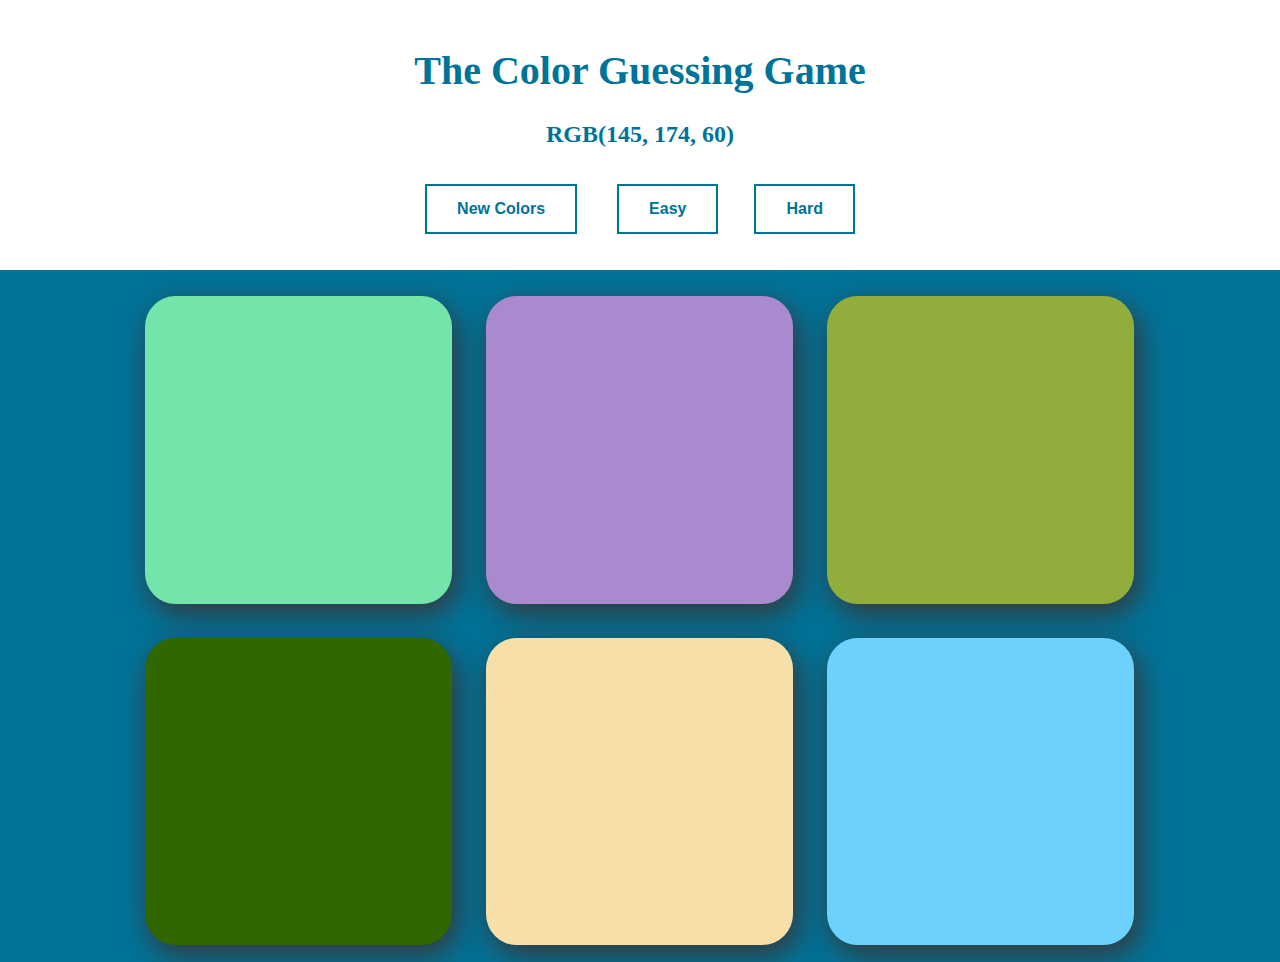
<file: colorGameKatie.html>
<!DOCTYPE html>
<html>
  <head>
    <meta charset="UTF-8">
    <title>Color Game</title>
    <link rel="stylesheet" type="text/css" href="colorGameKatie.css">
  	<!-- <link rel="stylesheet" href="//fonts.googleapis.com/css?family=font1|font2|etc" type="text/css"> -->
  </head>
  <body>
	<div id="header">
		<div id="stripe">
			<h1>The Color Guessing Game</h1>
			<h2 id="colorDisplay"></h2>
			<button id="reset" class="draw meet">New Colors</button>
			<h3><span id="correctStatus"></span></span></h2>
			<button id="easyBtn" class="draw meet">Easy</button>
			<button id="hardBtn" class="selected draw meet">Hard</button>
		</div>
		</div>   
	</div>
  	<div id="container">
	  	<div class="square"></div>
	  	<div class="square"></div>
	  	<div class="square"></div>
	  	<div class="square"></div>
	  	<div class="square"></div>
	  	<div class="square"></div>
	 </div>
  </body>
  <script type="text/javascript" src="colorGameKatie.js"></script>
</html>
</file>
<file: colorGameKatie.css>
body {
  background-color: #007399;
  font-family: "Montserrat";
  margin: 0;
}

h1 {
  font-size: 40px;
  margin-left: auto;
  color: #007399;
}

#container {
  max-width: 80%;
  margin: 10px auto;
}

.square {
  width: 30%;
  margin: 1.66%;
  background: pink;
  padding-bottom: 30%;
  float: left;
  border-radius: 10%;
  box-shadow: 5px 10px 30px #383636;
  transition: background 0.5s;
}

#stripe {
  background: white;
  /* height: 200px; */
  text-align: center;
  margin: 0;
  padding: 20px;
  transition: background 1s;
}

h2 {
  color: #007399;
}

h3 {
  display: inline-block;
  font-weight: normal;
  color: #007399;
}

button {
  background: none;
  border: 0;
  box-sizing: border-box;
  margin: 1em;
  padding: 1em 2em;
  box-shadow: inset 0 0 0 2px #007399;
  color: #007399;
  font-size: inherit;
  font-weight: 700;
  position: relative;
  vertical-align: middle;
}
button::before, button::after {
  box-sizing: inherit;
  content: "";
  position: absolute;
  width: 100%;
  height: 100%;
}

.draw {
  transition: color 0.25s;
}
.draw::before, .draw::after {
  border: 2px solid transparent;
  width: 0;
  height: 0;
}
.draw::before {
  top: 0;
  left: 0;
}
.draw::after {
  bottom: 0;
  right: 0;
}
.draw:hover {
  color: #60daaa;
}
.draw:hover::before, .draw:hover::after {
  width: 100%;
  height: 100%;
}
.draw:hover::before {
  border-top-color: #60daaa;
  border-right-color: #60daaa;
  transition: width 0.25s ease-out, height 0.25s ease-out 0.25s;
}
.draw:hover::after {
  border-bottom-color: #60daaa;
  border-left-color: #60daaa;
  transition: border-color 0s ease-out 0.5s, width 0.25s ease-out 0.5s, height 0.25s ease-out 0.75s;
}

.meet:hover {
  color: #e876ff;
}
.meet::after {
  top: 0;
  left: 0;
}
.meet:hover::before {
  border-top-color: #e876ff;
  border-right-color: #e876ff;
}
.meet:hover::after {
  border-bottom-color: #e876ff;
  border-left-color: #e876ff;
  transition: height 0.25s ease-out, width 0.25s ease-out 0.25s;
}

/*# sourceMappingURL=colorGameKatie.css.map */
</file>
